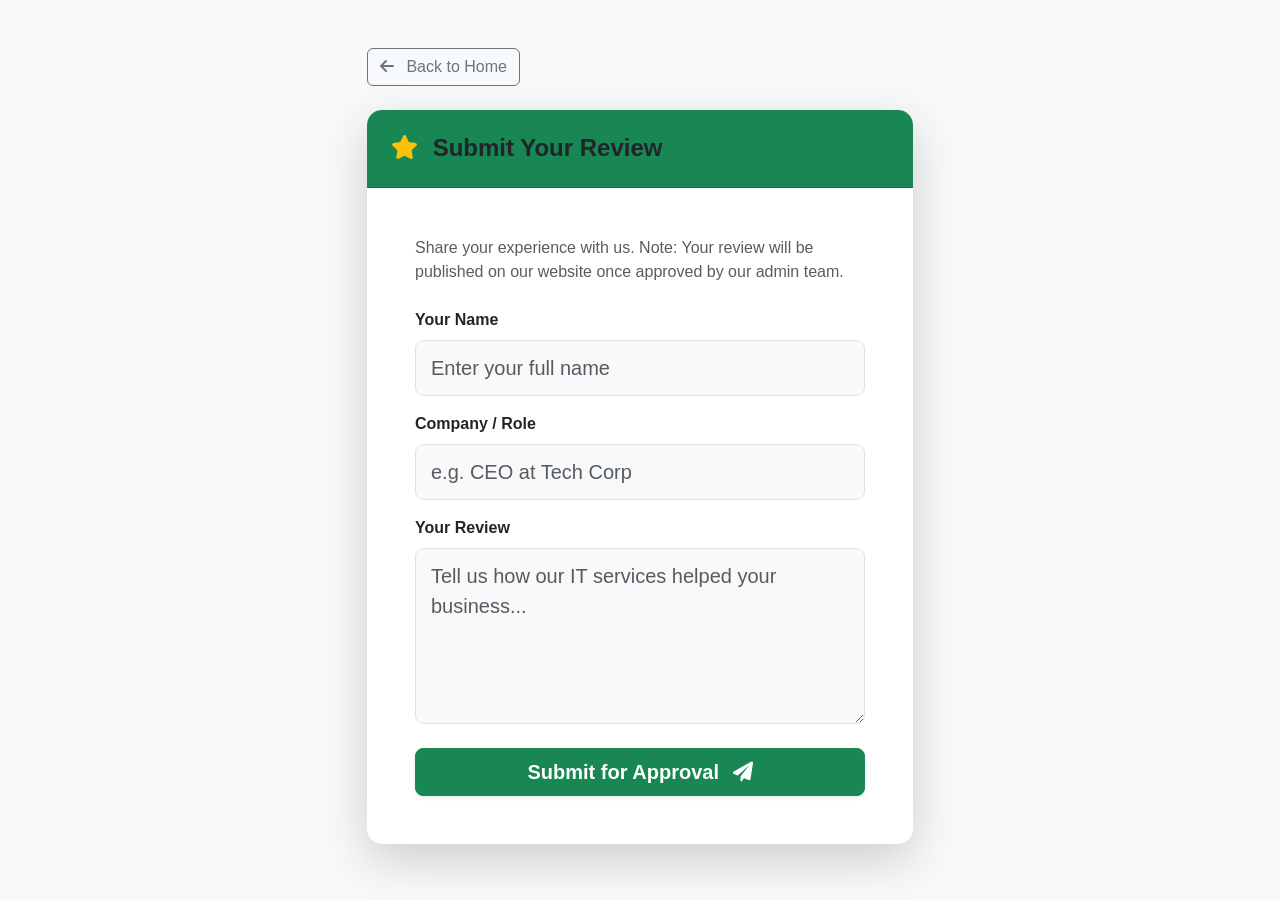
<file: src/main/resources/static/add-review.html>
<!DOCTYPE html>
<html lang="en">
<head>
    <meta charset="UTF-8">
    <meta name="viewport" content="width=device-width, initial-scale=1.0">
    <title>Add Your Review - IT Consultancy</title>
    <link href="https://cdn.jsdelivr.net/npm/bootstrap@5.3.0/dist/css/bootstrap.min.css" rel="stylesheet">
    <link rel="stylesheet" href="https://cdnjs.cloudflare.com/ajax/libs/font-awesome/6.0.0/css/all.min.css">
    <link rel="stylesheet" href="style.css">
</head>
<body class="bg-light">

<div class="container py-5">
    <div class="row justify-content-center">
        <div class="col-md-6">
            <a href="index.html" class="btn btn-outline-secondary mb-4">
                <i class="fas fa-arrow-left me-2"></i> Back to Home
            </a>

            <div class="card shadow-lg border-0" style="border-radius: 15px;">
                <div class="card-header bg-success text-white p-4" style="border-radius: 15px 15px 0 0;">
                    <h4 class="mb-0 fw-bold"><i class="fas fa-star text-warning me-2"></i> Submit Your Review</h4>
                </div>
                <div class="card-body p-4 p-md-5">
                    <p class="text-muted mb-4">Share your experience with us. Note: Your review will be published on our website once approved by our admin team.</p>

                    <form id="reviewSubmitForm">
                        <div class="mb-3">
                            <label class="form-label fw-bold">Your Name</label>
                            <input type="text" class="form-control form-control-lg bg-light" id="clientName" placeholder="Enter your full name" required>
                        </div>
                        <div class="mb-3">
                            <label class="form-label fw-bold">Company / Role</label>
                            <input type="text" class="form-control form-control-lg bg-light" id="clientRole" placeholder="e.g. CEO at Tech Corp" required>
                        </div>
                        <div class="mb-4">
                            <label class="form-label fw-bold">Your Review</label>
                            <textarea class="form-control form-control-lg bg-light" id="clientMessage" rows="5" placeholder="Tell us how our IT services helped your business..." required></textarea>
                        </div>
                        <button type="submit" class="btn btn-success btn-lg w-100 fw-bold shadow-sm">
                            Submit for Approval <i class="fas fa-paper-plane ms-2"></i>
                        </button>
                    </form>
                </div>
            </div>
        </div>
    </div>
</div>

<script>
    document.getElementById('reviewSubmitForm').addEventListener('submit', function(e) {
        e.preventDefault(); // Page reload avvakunda aputhundi

        // Form loni data theesukuntundhi
        const reviewData = {
            clientName: document.getElementById('clientName').value,
            clientRole: document.getElementById('clientRole').value,
            clientMessage: document.getElementById('clientMessage').value
        };

        // Ikkada localhost theesesi, direct ga relative path icham
        fetch('/api/reviews/save', {
            method: 'POST',
            headers: {
                'Content-Type': 'application/json'
            },
            body: JSON.stringify(reviewData)
        })
        .then(response => {
            if(response.ok) {
                alert("Thank you! Your review has been submitted successfully. It will appear on the website shortly.");
                document.getElementById('reviewSubmitForm').reset(); // Form empty cheyadam
            } else {
                alert("There was a problem. Please try again.");
            }
        })
        .catch(error => {
            console.error('Error:', error);
            alert("Couldn't connect to the server.");
        });
    });
</script>

</body>
</html>
</file>
<file: src/main/resources/static/style.css>
/* Base Styles & Typography */
body {
    font-family: 'Segoe UI', Roboto, 'Helvetica Neue', Arial, sans-serif;
    color: #495057;
    background-color: #fcfcfc;
}

h1, h2, h3, h4, h5, h6 {
    color: #212529;
}

/* Utilities */
.transition-hover {
    transition: all 0.3s ease;
}

.hover-elevate:hover {
    transform: translateY(-5px);
    box-shadow: 0 10px 20px rgba(0,0,0,0.1) !important;
}

/* Navbar */
.navbar {
    transition: all 0.3s ease;
}

.navbar-nav .nav-link {
    font-weight: 600;
    color: #212529 !important;
    position: relative;
    transition: 0.3s;
}

.navbar-nav .nav-link:hover {
    color: #0d6efd !important;
}

/* Underline animation on hover for desktop */
@media (min-width: 992px) {
    .navbar-nav .nav-link::after {
        content: '';
        position: absolute;
        width: 0;
        height: 2px;
        bottom: 0;
        left: 50%;
        background-color: #0d6efd;
        transition: all 0.3s ease;
        transform: translateX(-50%);
    }
    .navbar-nav .nav-link:hover::after {
        width: 80%;
    }
}

/* Mobile Menu Bulletproof Styling */
@media (max-width: 991px) {
    #navbarNav {
        background-color: #ffffff;
        border-top: 1px solid #f8f9fa;
        padding: 15px 0;
        margin-top: 15px;
        box-shadow: 0 10px 15px -3px rgba(0,0,0,0.1);
        border-radius: 0 0 10px 10px;
    }

    .navbar-nav {
        text-align: right;
        padding-right: 0 !important;
        margin-right: 15px;
    }

    .navbar-nav .nav-item {
        border-bottom: 1px solid #f1f3f5;
    }

    .navbar-nav .nav-item:last-child {
        border-bottom: none;
    }

    .navbar-nav .nav-link {
        padding: 12px 0;
        font-size: 16px;
    }
}

/* Cards & Components */
.custom-overlap-card {
    transition: 0.4s;
    overflow: hidden;
}

.custom-overlap-card:hover {
    transform: translateY(-10px);
}

.custom-service-card {
    border-radius: 15px;
}

.custom-service-card:hover {
    box-shadow: 0 1rem 3rem rgba(0,0,0,.175) !important;
    transform: translateY(-5px);
}

.review-card {
    border-radius: 15px;
    border-left: 4px solid #0d6efd !important;
}

/* Form Styles */
.form-control, .form-select {
    border-radius: 8px;
    padding: 12px 15px;
}

.form-control:focus, .form-select:focus {
    box-shadow: none;
    border: 1px solid #0d6efd !important;
    background-color: #fff !important;
}
</file>
